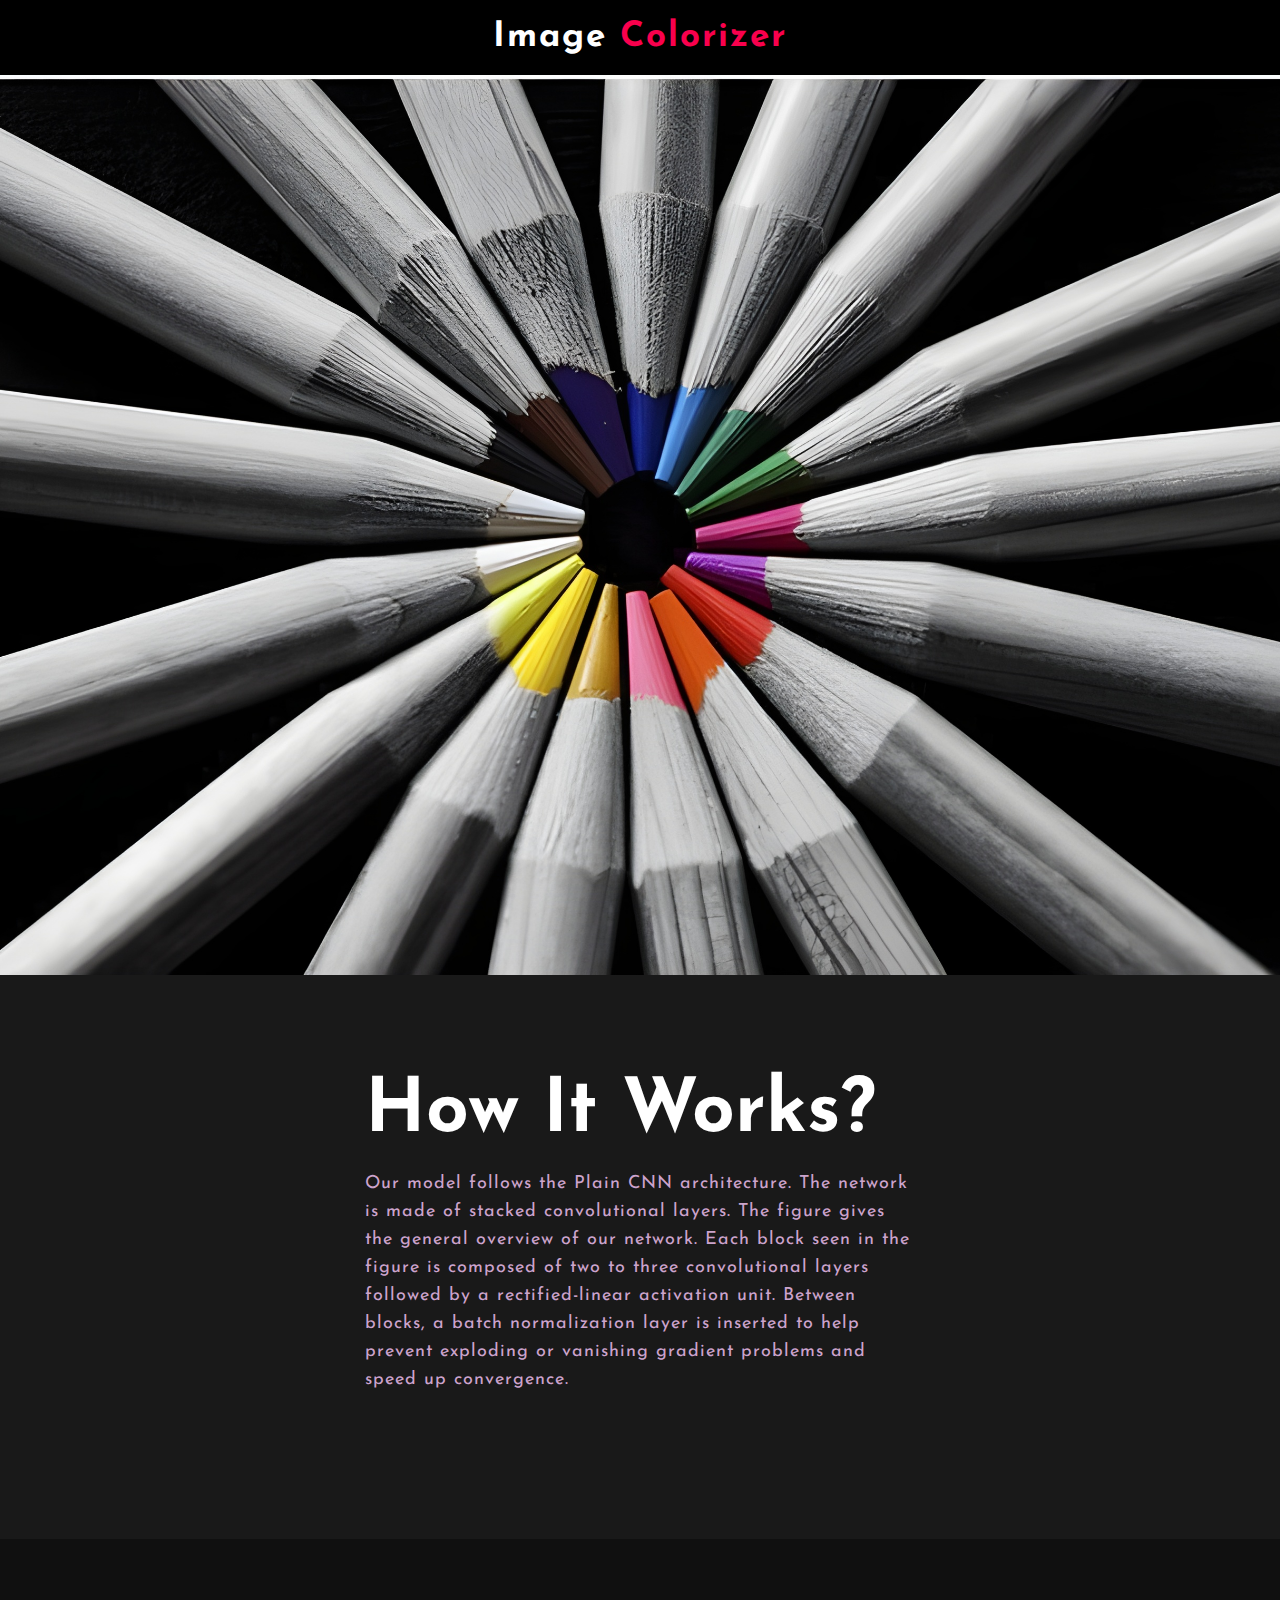
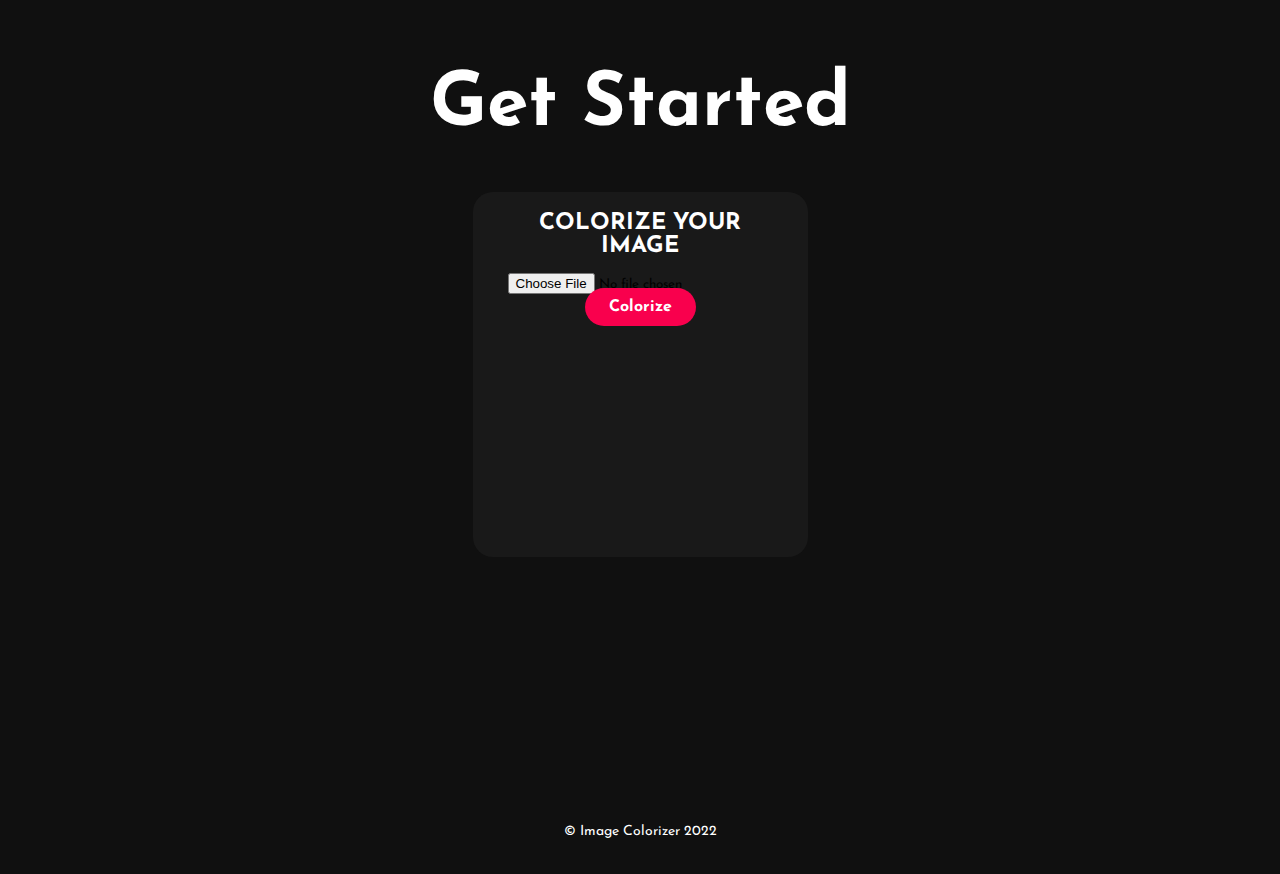
<file: frontend/index.html>
<!DOCTYPE html>
<html>
<head>
	<title>Image Colorizer</title>
	<link rel="stylesheet" type="text/css" href="css/style.css">

	<link rel="preconnect" href="https://fonts.gstatic.com">
  <link href="https://fonts.googleapis.com/css2?family=Josefin+Sans:ital,wght@0,100;0,200;0,300;0,400;0,500;0,600;0,700;1,100;1,200;1,300;1,400;1,500;1,600;1,700&display=swap" rel="stylesheet">

  <link rel="stylesheet" href="https://cdnjs.cloudflare.com/ajax/libs/font-awesome/5.15.3/css/all.min.css" integrity="sha512-iBBXm8fW90+nuLcSKlbmrPcLa0OT92xO1BIsZ+ywDWZCvqsWgccV3gFoRBv0z+8dLJgyAHIhR35VZc2oM/gI1w==" crossorigin="anonymous" referrerpolicy="no-referrer" />

</head>
<body>
	<!----hero Section start---->
	<nav>
		<h2 class="logo">Image <span>Colorizer</span></h2>
	</nav>

	<div class="hero">
		

		<div class="content">
			<!-- <h3>Colorize your pictures with a click of a button</h3> -->
			</div>
		</div>

		<!-- <div class="hero-image">
			<img class="img" src="/img/bw-color-9.jpg">
		</div> -->
	</div>

	<!----About section start---->
	<section class="about">
		<div class="main">
			<div class="about-text">
				<h2>How it Works?</h2>
				<p>Our model follows the Plain CNN architecture. The network is made of stacked convolutional layers. The figure gives the general overview of our network. Each block seen in the figure is composed of two to three convolutional layers followed by a rectified-linear activation unit. Between blocks, a batch normalization layer is inserted to help prevent exploding or vanishing gradient problems and speed up convergence.</p>
			</div>
		</div>
	</section>

	<!-----service section start----------->
	<div class="service">
		<div class="title">
			<h2>Get Started</h2>
		</div>

		<div class="box">
			<div class="card">
				<h5>COLORIZE YOUR IMAGE</h5>
				<div class="pra">
					<form >
						<input type="file" id="img" name="img" accept="image/*">
					  </form>
					<p style="text-align: center;">
						<a class="button" href="#">Colorize</a>
					</p>
				</div>
			</div>
			
		</div>
	</div>

	<!------footer start--------->
	<footer>
		<p class="end">© Image Colorizer 2022</p>
	</footer>
</body>
</html>
</file>
<file: frontend/css/style.css>
*{
	padding: 0;
	margin: 0;
	font-family: 'Josefin Sans', sans-serif;
	box-sizing: border-box;
}
.hero{
	height: 100vh;
	width: 100%;
	background-color: #000;
	background-image: url(../img/MO5fPsqQ_4x.jpg);
	background-position: center;
	background-size: cover;
}
nav{
	background-color: #000;
	text-align: center;
	padding: 20px 8%;
	margin: auto;
}

.logo{
	color: white;
	font-size: 35px;
	letter-spacing: 2px;
	cursor: pointer;
}
span{
	color: #f9004d;
}


.content{
	position: absolute;
	top: 50%;
	left:8%;
	transform: translateY(-50%);
}

h1{
	color: white;
	margin: 20px 0px 20px;
	font-size: 75px;
}
h3{
	color: white;
	font-size: 30px;
	margin-top: 60%;
	margin-bottom: 20px;
	margin-left: 30%;
}
h4{
	color: #fcfc;
	letter-spacing: 2px;
	font-size: 20px;
}
.newslatter form{
	width: 380px;
	max-width: 100%;
	position: relative;
}
.newslatter form input:first-child{
	display: inline-block;
	width: 100%;
	padding: 14px 130px 14px 15px;
	border: 2px solid #f9004d;
	outline: none;
	border-radius: 30px;
}
.newslatter form input:last-child{
	position: absolute;
	display: inline-block;
	outline: none;
	border: none;
	padding: 10px 30px;
	border-radius: 30px;
	background-color:#f9004d;
	color: white;
	box-shadow: 0px 0px 5px #000, 0px 0px 15px #858585;
	top: 6px;
	right: 6px; 
}

.hero-image{
	margin-top: 10%;
	margin-left: 55%;
}

.img{
	border-radius: 70px;
}

.about{
	width: 100%;
	padding: 100px 0px;
	background-color: #191919;
}

.about-text{
	width: 550px;
}
.main{
	width: 1130px;
	max-width: 95%;
	margin: 0 auto;
	display: flex;
	align-items: center;
	justify-content: space-around;
}
.about-text h2{
	color: white;
	font-size: 75px;
	text-transform: capitalize;
	margin-bottom: 20px;
}
.about-text h5{
	color: white;
	letter-spacing: 2px;
	font-size: 22px;
	margin-bottom: 25px;
	text-transform: capitalize;
}
.about-text p{
	color: #fcfc;
	letter-spacing: 1px;
	line-height: 28px;
	font-size: 18px;
	margin-bottom: 45px;
}
button{
	background-color:#f9004d;
	color: white;
	text-decoration: none;
	border: 2px solid transparent;
	font-weight: bold;
	padding: 13px 30px;
	border-radius: 30px;
	transition: .4s; 
}
button:hover{
	background-color: transparent;
	border: 2px solid #f9004d;
	cursor: pointer;
}

.service{
	background: #101010;
	width: 100%;
	padding: 100px 0px;
}
.title h2{
	color: white;
	font-size: 75px;
	width: 1130px;
	margin: 30px auto;
	text-align: center;
}
.box{
	display: flex;
	justify-content: center;
	align-items: center;
	min-height: 400px;
}
.card{
	height: 365px;
	width: 335px;
	padding: 20px 35px;
	background: #191919;
	border-radius: 20px;
	margin: 15px;
	position: relative;
	overflow: hidden;
	text-align: center;
}
.card i{
	font-size: 50px;
	display: block;
	text-align: center;
	margin: 25px 0px;
	color: #f9004d;

}
h5{
	color: white;
	font-size: 23px;
	margin-bottom: 15px;
}
.pra p{
	color: #fcfc;
	font-size: 16px;
	line-height: 27px;
	margin-bottom: 25px;
}
.card .button{
	background-color:#f9004d;
	color: white;
	text-decoration: none;
	border: 2px solid transparent;
	font-weight: bold;
	padding: 9px 22px;
	border-radius: 30px;
	transition: .4s; 
}
.card .button:hover{
	background-color: transparent;
	border: 2px solid #f9004d;
	cursor: pointer;
}
.contact-me{
	width: 100%;
	height: 290px;
	background: #191919;
	display: flex;
	align-items: center;
	flex-direction: column;
	justify-content: center;
}
.contact-me p{
	color: white;
	font-size: 30px;
	font-weight: bold;
	margin-bottom: 25px;
}
.contact-me .button-two{
	background-color:#f9004d;
	color: white;
	text-decoration: none;
	border: 2px solid transparent;
	font-weight: bold;
	padding: 13px 30px;
	border-radius: 30px;
	transition: .4s; 
}
.contact-me .button-two:hover{
	background-color: transparent;
	border: 2px solid #f9004d;
	cursor: pointer;
}
footer{
	position: relative;
	width: 100%;
	height: 200px;
	background: #101010;
	display: flex;
	flex-direction: column;
	align-items: center;
	justify-content: center;
}

.end{
	position: absolute;
	color:#ffffff;
	bottom: 35px;
	font-size: 14px; 
}
</file>
